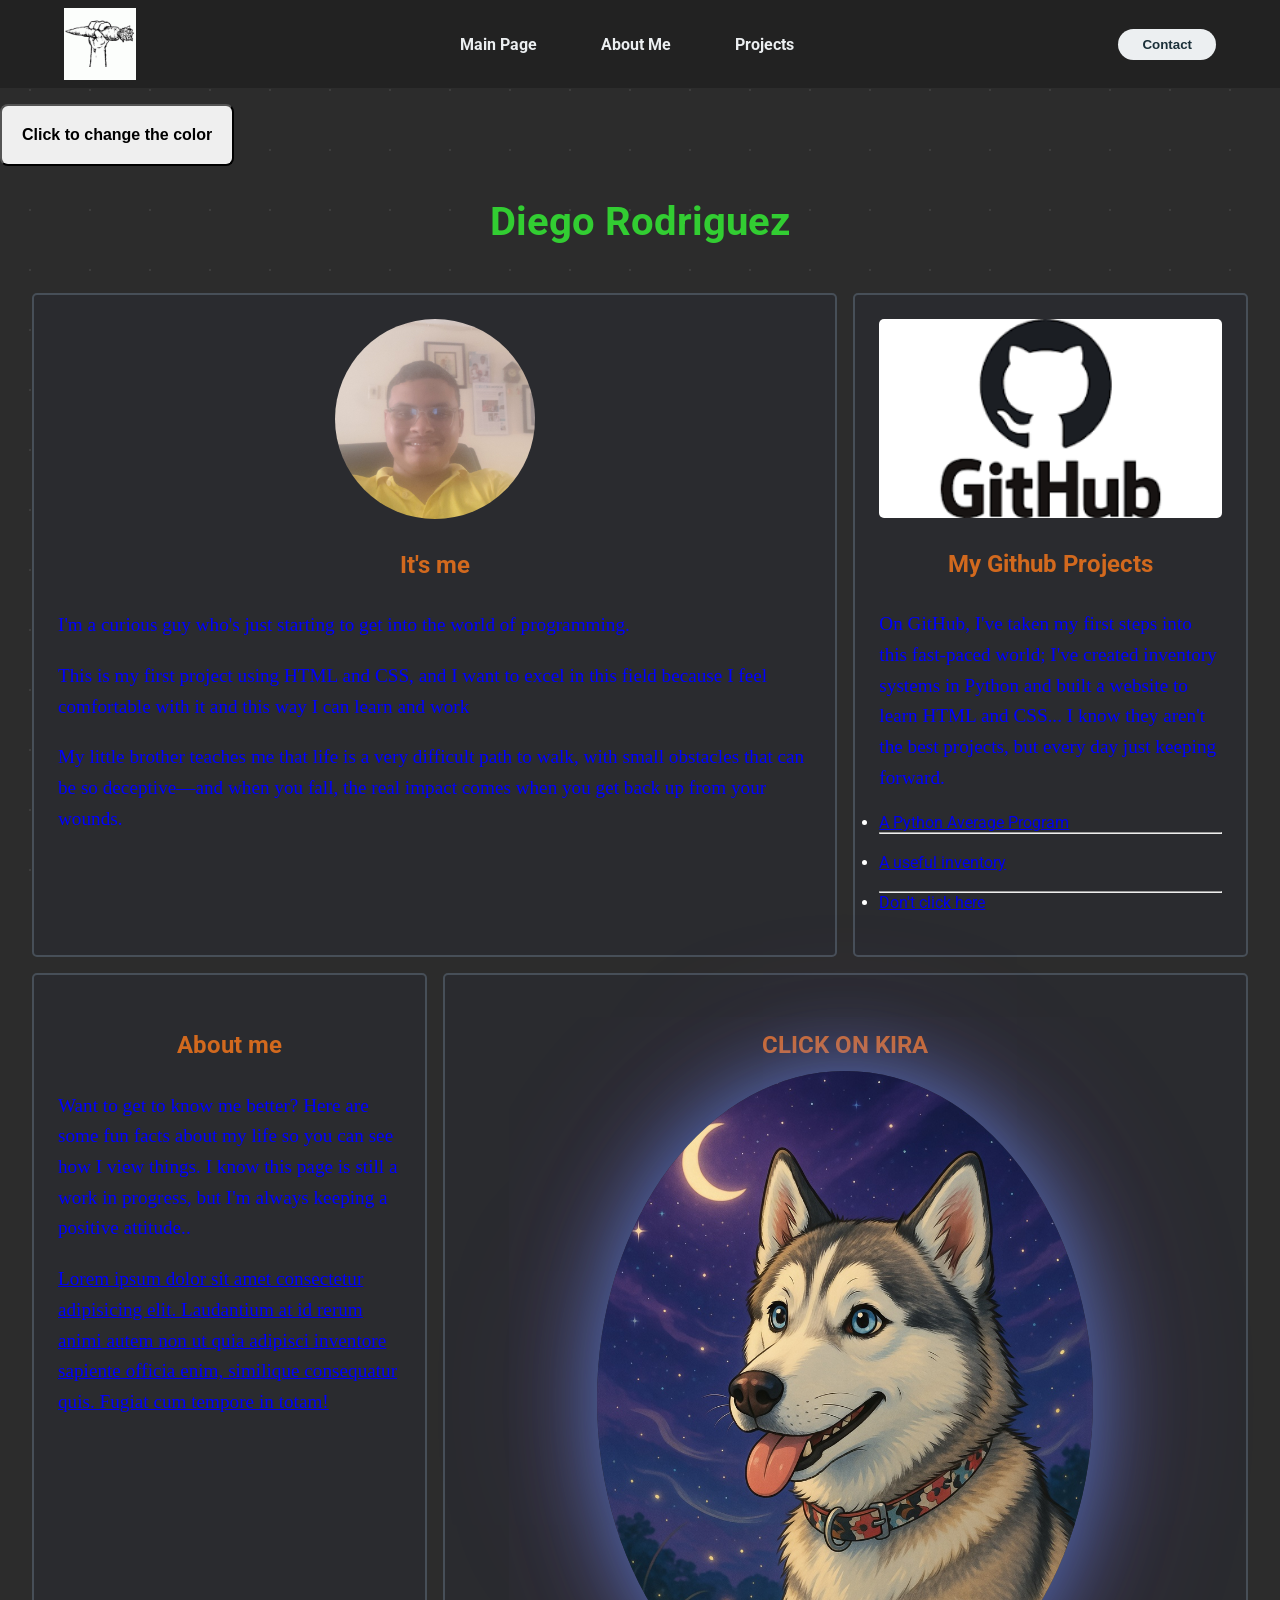
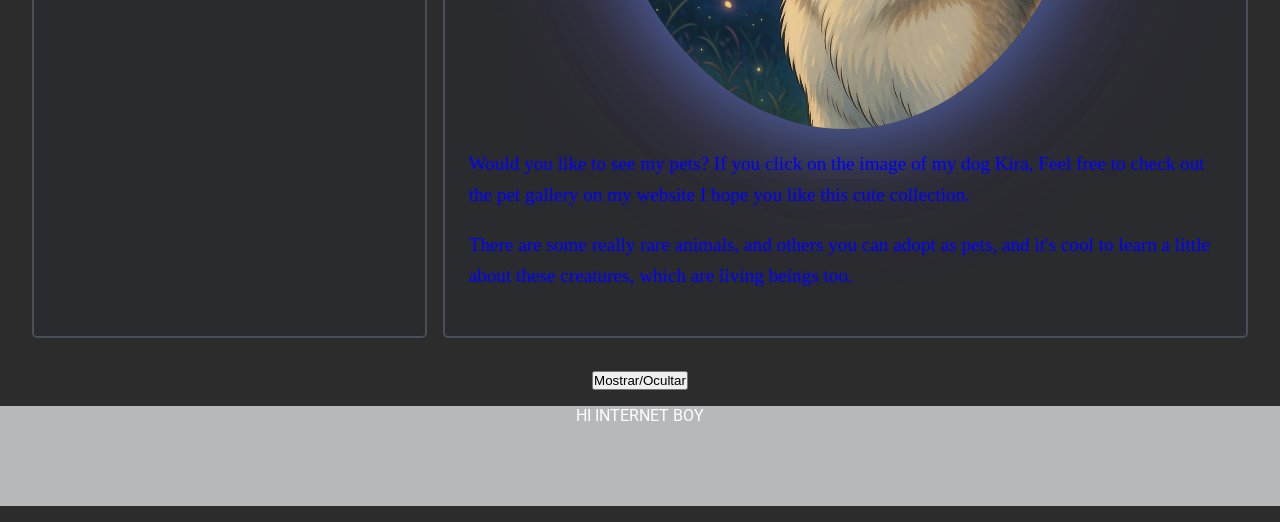
<file: index.html>
<!DOCTYPE html>
<!-- Language of the Website -->
<html lang="en">
<head>
        <!-- META -->

        <!-- Sets the character encoding for the portfolio -->
        <meta charset="UTF-8">
        <!-- Specifies the author of the website -->
        <meta name="author" content="Diego Rodriguez">
        <!-- Configures the viewport to ensure proper display on mobile devices-->
        <meta name="viewport"  content="width=device-width, initial-scale=1.0">
        <meta http-equiv="X-UA-Compatible" content="IE=edge">
        <!-- ICON -->
        <!-- Add a shortcut icon -->
        <link rel="shortcut icon" href="/src/images/kapanga.png" type="image/png">

        <!-- CSS -->
        <!-- Add mobile.css for a responsive grid layout -->
        <link rel="stylesheet" media="screen and (max-width:768px)" href="src/styles/mobile.css">
        <!-- Add a css file for background video -->
        <link rel="stylesheet" href="/src/styles/gif.css">
        <!-- Add styles.css  -->
        <link rel="stylesheet" href="/src/styles/styles.css">
        <!-- Add style.min -->
        <link rel="stylesheet" href="/src/styles/style.min.css">


        <!-- TITLE -->
        <title>Carrotsheet</title>
        <!-- JAVASCRIPT -->
        <script src="/index.js"></script>
</head>
<body>
        <header class="header">
            <div class="logo-header">
                <img src="/src/images/kapanga.png" alt="">
            </div>
            <nav class="nav-menu">
            <ul>
                <li><a href="index.html">Main Page</a></li>
                <li><a href="about-me.html" target="_blank">About Me</a></li>
                <li><a href="https://github.com/CoderKing498" target="_blank">Projects</a></li>
            </ul>
            </nav>
            <a href="contact.html" target="_blank" class="btn"><button>Contact</button></a>
        </header>
        <section>
        <video autoplay loop muted poster="/src/images/videoplayback.mp4" class="black-white">
            <source src="/src/images/videoplayback.mp4" type="video/mp4">
        </video>
        <section id="grid">
            <button class="myButton"
            onclick="cambiarColor()"
                style=
                "padding: 20px;
                font-size: 16px;
                cursor: pointer;
                font-weight: 600;
                border-radius: 8px;">
            Click to change the color
            </button>
            <div class="container">
            <h1>Diego Rodriguez</h1>
            <div class="grid-wrapper">
                <div class=" box box-1">
                    <div class="profile-photo">
                    <img src="/src/images/diego.jpg" alt="">
                    </div>
                    <h4>It's me</h4>
                    <p>I'm a curious guy who's just starting to get into the world of programming.</p>
                    <p>This is my first project using HTML and CSS, and I want to excel in this field because I feel comfortable with it and this way I can learn and work</p>
                    <p>My little brother teaches me that life is a very difficult path to walk, with small obstacles that can be so deceptive—and when you fall, the real impact comes when you get back up from your wounds.</p>
                </div>
                    <div class=" box box-2">
                        <img src="/src/images/github.png" alt="">
                        <h4>My Github Projects</h4>
                        <p>
                            On GitHub, I've taken my first steps into this fast-paced world; 
                            I've created inventory systems in Python and built a website to learn HTML and CSS... 
                            I know they aren't the best projects, but every day just keeping forward.
                        <ul>
                        <li><a href="https://github.com/CoderKing498/average-script" target="_blank">A Python Average Program</a></li>
                        <hr>
                        <br>
                        <li><a href="https://github.com/CoderKing498/CRUD_inventory_python" target="_blank">A useful inventory</a></li>
                        <br>
                        <hr>
                        <li><a href="pets.html">Don't click here</a></li>
                        </ul>
                        <br>
                    </div>
                        <div class=" box box-3">
                            <h4>About me</h4> 
                            <p>Want to get to know me better? Here are some fun facts about my life so you can see how I view things.
                                I know this page is still a work in progress,
                                but I'm always keeping a positive attitude..</p> 
                                <a href="about-me.html">  
                            <p>Lorem ipsum dolor sit amet consectetur adipisicing elit. 
                                Laudantium at id rerum animi autem non ut quia adipisci inventore sapiente officia enim, similique consequatur quis. 
                                Fugiat cum tempore in totam!</p> </a>
                        </div>
                        <div class=" box box-4">
                            <h4>CLICK ON KIRA</h4>
                            <div class="centre-img">
                            <a href="pets.html">
                            <div class="dog-photo">
                            <img src="/src/images/pets/icon kira.jpg" alt="">
                            </div>
                            </a>
                            </div>
                            <p>Would you like to see my pets? If you click on the image of my dog Kira, Feel free to check out the pet gallery on my website
                                I hope you like this cute collection.</p>
                            <p>There are some really rare animals, and others you can adopt as pets,
                                and it's cool to learn a little about these creatures, which are living beings too.</p>
                        </div>
                    </div>
                </div>
            <div class="options">
                <button id="btnShow" class="primary-btn" onclick="ShowHide()">
                    Mostrar/Ocultar
                </button>
            </div>
            <div class="container_2" class="hidden">
                <div class="overlay" onclick="ShowHide()"></div>
                HI INTERNET BOY
            </div>
        </section>
</body>
</html>
</file>
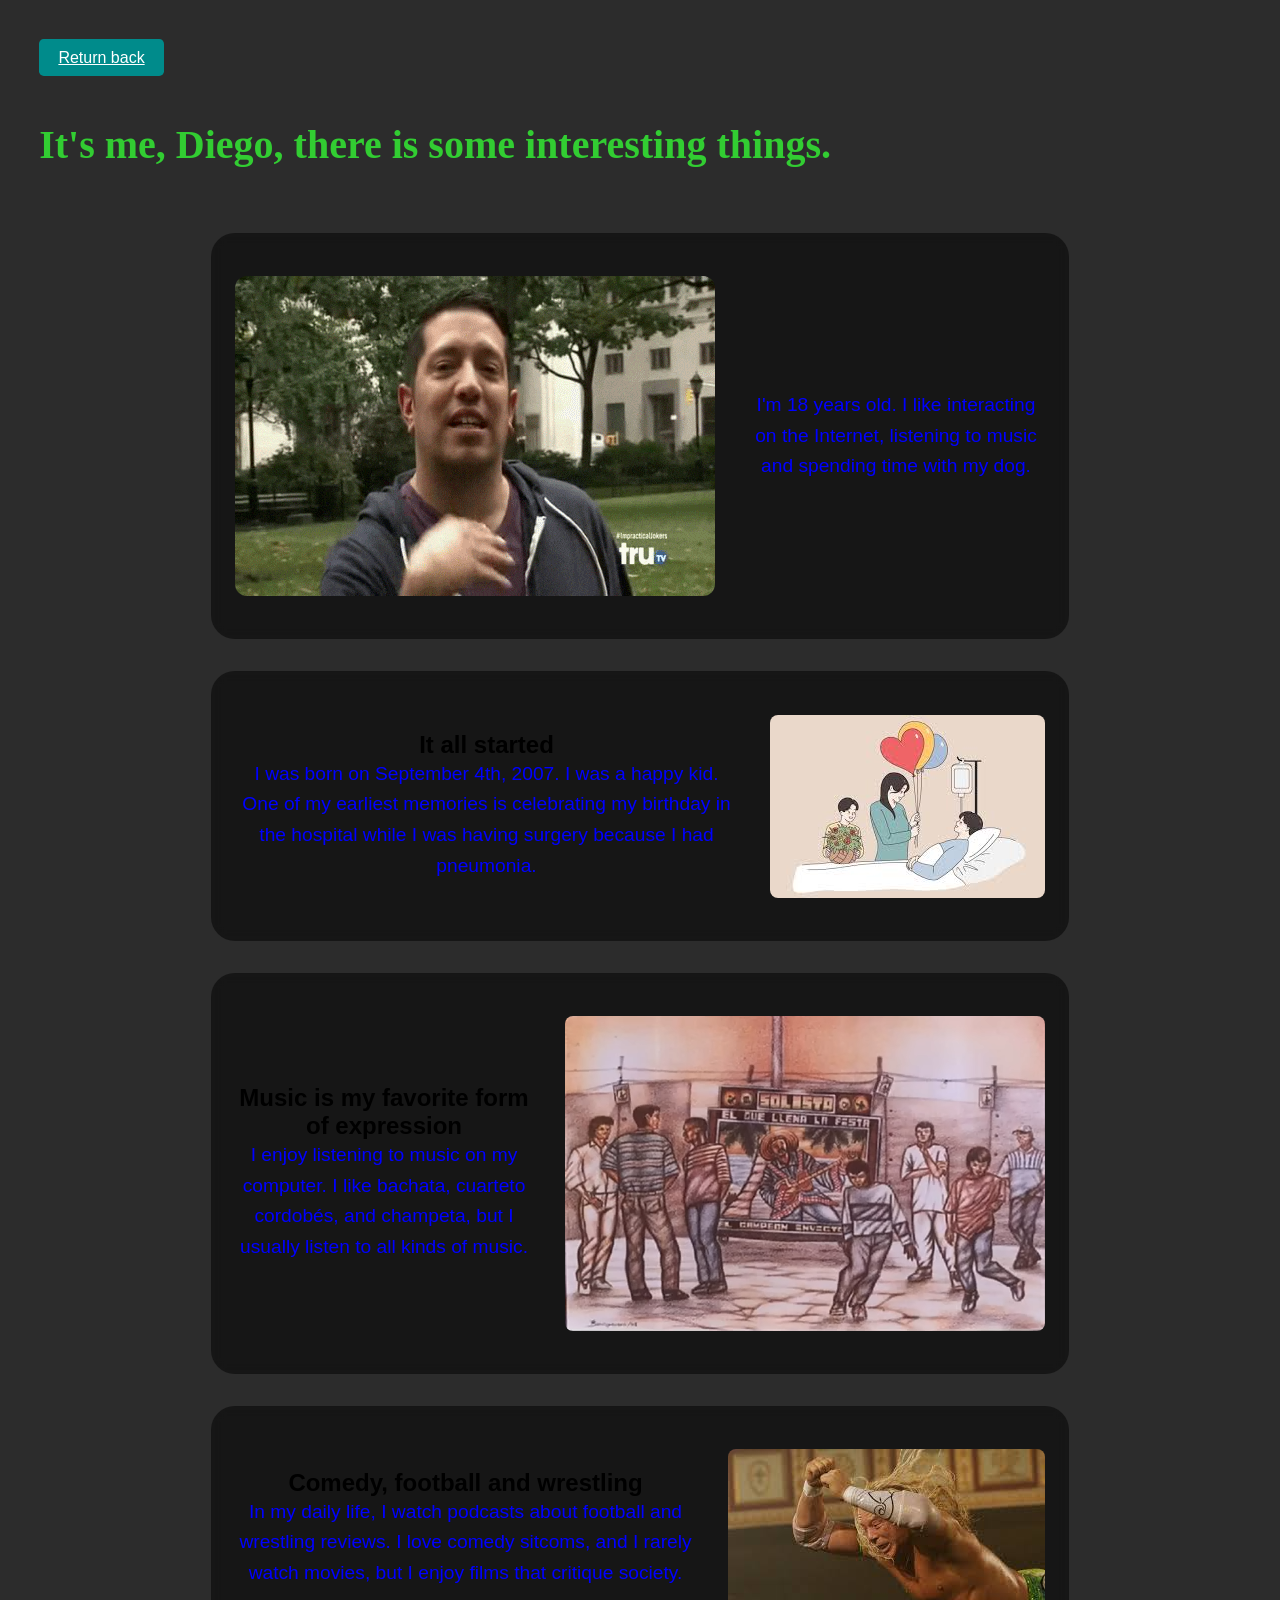
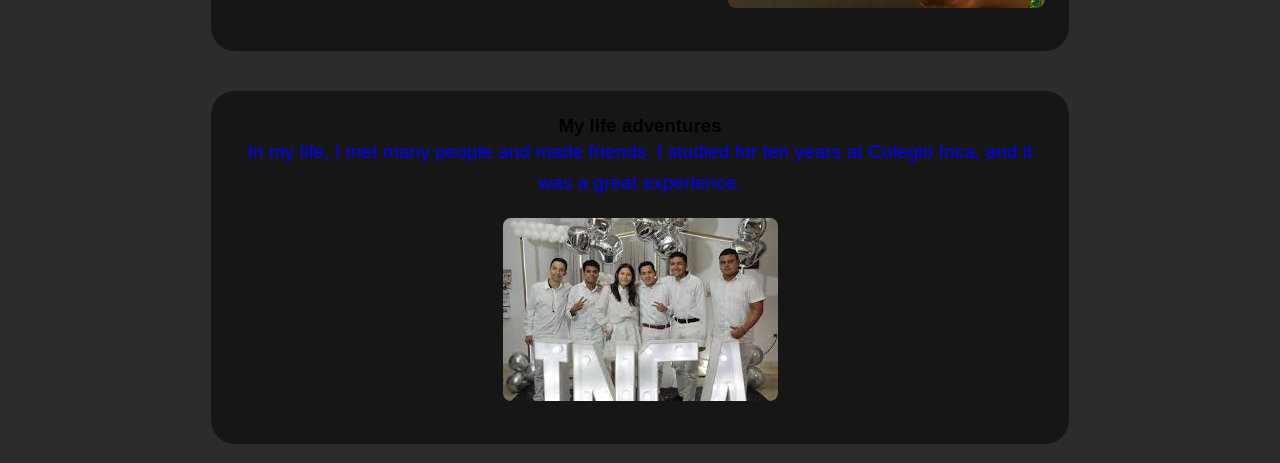
<file: about-me.html>
<!DOCTYPE html>
<!-- Language of the website -->
<html lang="en">
    <head>
        <!-- META -->
        <!-- Sets the character encoding for the portfolio -->
        <meta charset="UTF-8">
        <!-- Specifies the author of the website -->
        <meta name="author" content="Diego Rodriguez">
        <!-- Configures the viewport to ensure proper display on mobile devices-->
        <meta name="viewport"  content="width=device-width, initial-scale=1.0">
        <meta http-equiv="X-UA-Compatible" content="IE=edge">

        <!-- ICON -->
        <link rel="shortcut icon" href="/src/images/kapanga.png" type="image/png">

        <!-- CSS -->
        <!-- Add a css file for put a hilarious GIF -->
        <link rel="stylesheet" href="/src/styles/gif.css">
        <!-- Add styles.css  -->
        <link rel="stylesheet" href="/src/styles/ajstyle.css">
        <!-- Add style.min -->
        <link rel="stylesheet" href="/src/styles/style.min.css">

        <!-- TITLE-->
        <title>About me</title>
    </head>
    <body>
    <header>
        <a href="index.html" class="btn">Return back</a>
        <h1>It's me, Diego, there is some interesting things.</h1>  
    </header>
        <section class="about-container">

        <div class="about-block">
                <img src="/src/images/sal.gif" class="gif" alt="Sal Vulcano">
            <p>
                I'm 18 years old. I like interacting on the Internet, listening to music and spending time with my dog.
            </p>
        </div>




        <div class="about-block">
            <div class="text">
                <h2>It all started</h2>
                 <p>
                    I was born on September 4th, 2007. I was a happy kid.
                    One of my earliest memories is celebrating my birthday in the hospital
                    while I was having surgery because I had pneumonia.
                </p>
            </div>
            <div class="image">
                <img src="/src/images/birthday.jpg" alt="Birthday in hospital">
            </div>
            
        </div>
        

        <div class="about-block">
            <div class="text">
                <h2>Music is my favorite form of expression</h2>
                <p>
                    I enjoy listening to music on my computer. 
                    I like bachata, cuarteto cordobés, 
                    and champeta, but I usually listen to all kinds of music.
                </p>
            </div>
            <div class="image">
               <img src="/src/images/pico.png" alt="Music culture image"> 
            </div>
            
        </div>


        <div class="about-block">
            <div class="text">
                <h2>Comedy, football and wrestling</h2>
                <p>
                    In my daily life, I watch podcasts about football and wrestling reviews. 
                    I love comedy sitcoms, and I rarely watch movies, 
                    but I enjoy films that critique society.
                </p>
            </div>
            <div class="image">
                 <img src="/src/images/mickeyrouke.jpg" alt="WrestlePhoto">
            </div>
           
        </div>


        <div class="final-section">
            <div class="text">
                <h3>My life adventures</h3>
                <p>
                In my life, I met many people and made friends. 
                I studied for ten years at Colegio Inca, and it was a great experience.
                </p>
            </div>
            <div class="image">
                <img src="/src/images/mybros.jpg" class="last-img" alt="Friends from school">
            </div>
            
        </div>

        </section>

</body>
</html>
</file>
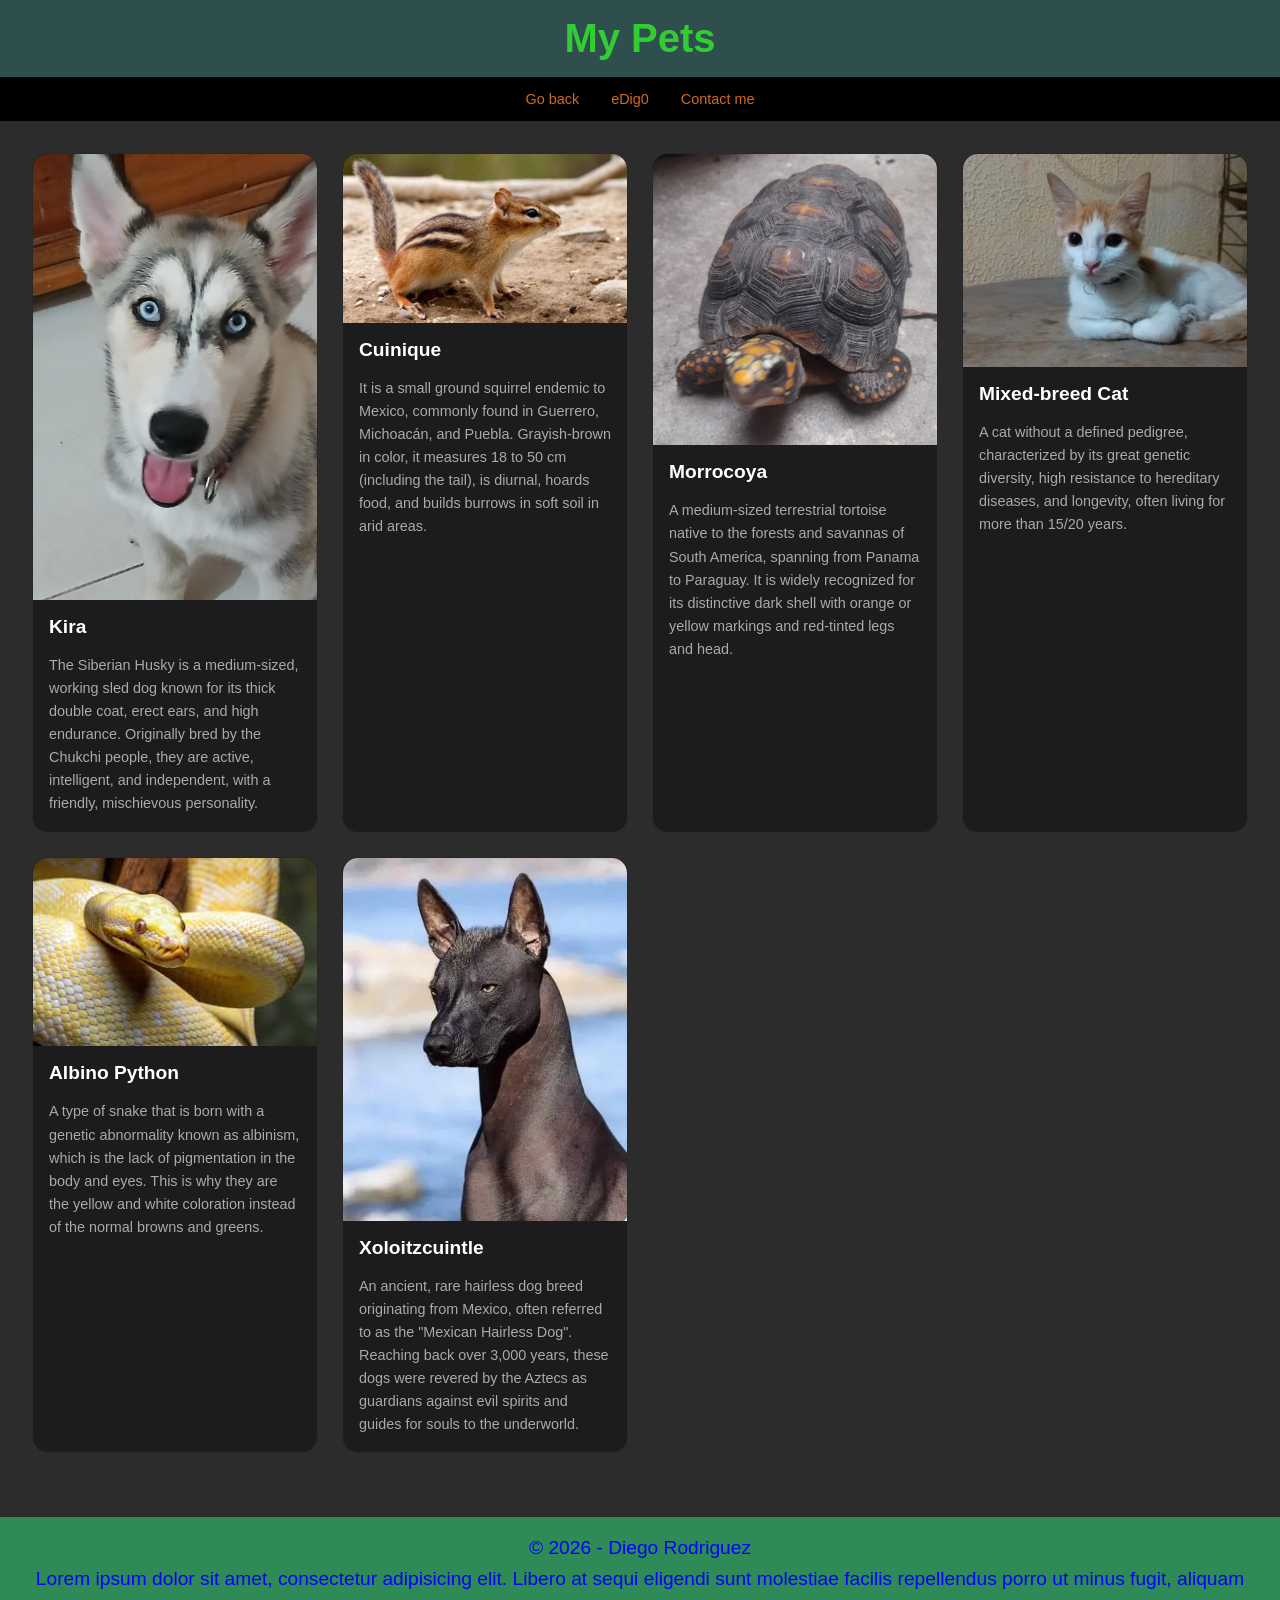
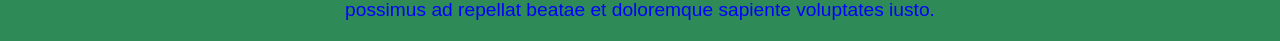
<file: pets.html>
<!DOCTYPE html>
<!-- Language of the website -->
<html lang="en">
<head>
    <!-- META -->
    <!-- Sets the character encoding for the portfolio -->
    <meta charset="UTF-8">
    <!-- Configures the viewport to ensure proper display on mobile devices-->
    <meta name="viewport" content="width=device-width, initial-scale=1.0">
    <!-- Specifies the author of the website -->
    <meta name="author" content="Diego Rodriguez">
    <meta http-equiv="X-UA-Compatible" content="IE=edge">


    <!-- CSS -->
    <!-- Add a shortcut icon -->
    <link rel="shortcut icon" href="/src/images/pets/icon kira.jpg" type="image/png">
     <!-- Add styles.css  -->
    <link rel="stylesheet" href="/src/styles/pets.css">
    <!-- Add style.min -->
    <link rel="stylesheet" href="/src/styles/style.min.css">
    
    <!-- TITLE -->
    <title>Pet's Web</title>
</head>
<body>
   <header>
    <h1>My Pets</h1>
    <nav>
        <ul>
            <li><a href="index.html">Go back</a></li>
            <li><a href="about-me.html">eDig0</a></li>
            <li><a href="contact.html">Contact me</a></li>
        </ul>
    </nav>
</header>

<section class="gallery">
    
    <div class="pet-card">
        <img src="/src/images/pets/kira.jpeg" alt="Siberian Husky">
        <h2>Kira</h2>
        <p>
            The Siberian Husky is a medium-sized, working sled dog known for its thick double coat, erect ears, and high endurance. 
            Originally bred by the Chukchi people, they are active, intelligent, and independent, with a friendly, mischievous personality.
        </p>
    </div>

    <div class="pet-card">
        <img src="/src/images/pets/Cuinique.jpg" alt="Cuinique">
        <h2>Cuinique</h2>
        <p>
            It is a small ground squirrel endemic to Mexico, commonly found in Guerrero, Michoacán, and Puebla. 
            Grayish-brown in color, it measures 18 to 50 cm (including the tail), is diurnal, hoards food, and builds burrows in soft soil in arid areas.
        </p>
    </div>

    <div class="pet-card">
        <img src="/src/images/pets/Magnolia.jpg" alt="Morrocoya">
        <h2>Morrocoya</h2>
        <p>
            A medium-sized terrestrial tortoise native to the forests and savannas of South America, spanning from Panama to Paraguay.
            It is widely recognized for its distinctive dark shell with orange or yellow markings and red-tinted legs and head.
        </p>
    </div>

    <div class="pet-card">
        <img src="/src/images/pets/Mixed-breed cat.png" alt="Mixed-breed cat">
        <h2>Mixed-breed Cat</h2>
        <p>
             A cat without a defined pedigree, characterized by its great genetic diversity,
                high resistance to hereditary diseases, and longevity, 
                often living for more than 15/20 years. 
        </p>
    </div>

    <div class="pet-card">
        <img src="/src/images/pets/albinopython.jpg" alt="Albino Python">
        <h2>Albino Python</h2>
        <p>
            A type of snake that is born with a genetic abnormality known as albinism, which is the lack of pigmentation in the body and eyes. 
            This is why they are the yellow and white coloration instead of the normal browns and greens.
        </p>
    </div>

    <div class="pet-card">
        <img src="/src/images/pets/XOLO.jpeg" alt="XOLO">
        <h2>Xoloitzcuintle</h2>
        <p>
            An ancient, rare hairless dog breed originating from Mexico, often referred to as the "Mexican Hairless Dog". 
            Reaching back over 3,000 years, these dogs were revered by the Aztecs as guardians against evil spirits 
            and guides for souls to the underworld.
        </p>
    </div>

</section>

<footer>
    <p>© 2026 - Diego Rodriguez</p>
    <p>Lorem ipsum dolor sit amet, consectetur adipisicing elit. 
        Libero at sequi eligendi sunt molestiae facilis repellendus porro ut minus fugit, 
        aliquam possimus ad repellat beatae et doloremque sapiente voluptates iusto.
    </p>
</footer>

</body>
</html>
</file>
<file: src/styles/mobile.css>
/* GRID */
.grid-wrapper{
    grid-template-columns: repeat(1,1fr);
}
.box-1,
.box-2,
.box-3,
.box-4{
    grid-column: 1;
}
.box-1{
    grid-row: 1
}
.box-2{
    grid-row: 2
}
.box-3{
    grid-row: 3
}
.box-4{
    grid-row: 4
}
</file>
<file: src/styles/gif.css>
/* ADD GIF */
.gif{
    width: 100%;
    max-width: 100%;
    height: auto;
    border-radius: 12px;
}
/* ADD VIDEOPLAYBLACK */
.black-white {
    position: fixed;
    right: 0;
    bottom: 0;
    min-width: 100%;
    min-height: 100%;
    z-index: -100; /* Asegura que esté detrás del contenido */
    object-fit: cover; /* Ajusta el video para cubrir el área */
}
</file>
<file: src/styles/styles.css>
@import url('https://fonts.googleapis.com/css2?family=Roboto:wght@500&display=swap');

/* RESET */
*{
    margin: 0;
    padding: 0;
    box-sizing: border-box;
}
/* BODY  */
html{
    font-size: 100%;
}
body{
    background-color: #2c2c2c;
    font-family:'Roboto', sans-serif, monospace;
    color: #fff;
}
/* RESPONSIVE IMAGES */
img{
    max-width: 100%;
    height: auto;
    display: block;
}
/* HEADER */
.header{
    display: flex;
    justify-content: space-between;
    align-items: center;
    padding: 1rem 5%;
    background: #222;
}
.logo-header img{
    height: 4rem;
    width: auto;
    transition: all 0.3s;
}
.logo-header{
    cursor: pointer;
}
.logo-header img:hover{
    transform: scale(1,2);
}
.header .nav-menu ul{
    display: flex;
    gap: 1.5rem;
}
.header .nav-menu{
    list-style: none;
}
.header .nav-menu li{
    display: inline-block;
    padding: 0 1.25rem;
}
.header .nav-menu li:hover{
    transform: scale(1,1);
}
.header .nav-menu a{
    font-size: 1rem;
    color: #eceff1;
    text-decoration: none;
}
.header .nav-menu li a:hover{
    color: #ffbc0f;
}
.header .btn button{
    font-weight: 44rem;
    color: #1b3039;
    padding: 0.5rem 1.5rem;
    background-color: #eceff1;
    border: none;
    border-radius: 2rem;
    cursor: pointer;
    transition: all 0.3s ease 0s;
}
.header .btn button:hover{
    background-color: #e2f1f8;
    color: rebeccapurple;
    transform: scale(1,1);
}

h1{
    font-size: 2.5rem;
    text-align: center;
    color: limegreen;
    margin: 1rem 0;
}
h4{
    font-size: 1.5rem;
    text-align: center;
    color: chocolate;
}
p{
    font-size: 1rem;
    margin: 1.25rem 0;
    line-height: 1.6;
}
/* Utility Classes */
.container{
    margin: auto;
    max-width: 82rem;
    overflow: auto;
    padding: 1rem;
}
/* PHOTOS*/
.profile-photo{
    max-width: 12.5rem;
    aspect-ratio: 1/1;
    height: auto;
    border-radius: 50%; 
    overflow: hidden;  
    margin: auto; 
    display: flex;
    justify-content: center;
    align-items: center;   
}
.profile-photo img{
    object-fit: cover;
    width: 100%;
    height: 100%;
}
.dog-photo{
    max-width: 19rem;
    margin: auto;
    border-radius: 50%;
    box-shadow:
    0 0 80px rgba(100,150,255,0.6),
    0 0 160px rgba(150,100,255,0.3);
    overflow: hidden;
    transition: transform 0.3s;
}
.dog-photo:hover{
    transform: scale(1.05);
}
.dog-photo::before{
    content: '';
    position: absolute;
    top: 0;
    left: 0;
    width: 100%;
    height: 100%;
    background: radial-gradient(circle, rgba(255,255,255,0.08) 1px, transparent 1px);
    background-size: 3.75rem 3.75rem;
    pointer-events: none;
    z-index: -1;
}
/* GRID LAYOUT */
#grid{
    padding: 1.3rem 0;
}
.grid-wrapper{
    padding: 1.3rem 0;
    display: grid;
    grid-template-columns: repeat(3,1fr);
    grid-auto-rows: minmax(6.25rem,auto);
    gap: 1.25rem;
}
.box img{
    width: 100%;
    height: auto;
    border-radius: 0.6rem;
}
.box{
  background:#2a2b2f;
  padding: 1.5rem;
  border: 0.5rem #474f58;
  border-radius: 0.3rem;
}
.box h4{
    padding-top: 2rem;
    padding-bottom: 0.7rem;
} 
/* GRID POSITIONS DESKTOP */
.box-1{
    grid-column: 1/3;
    grid-row: 1;
}
.box-2{
    grid-column: 3;
    grid-row: 1;
}
.box-3{
    grid-column: 1;
    grid-row: 2;
}
.box-4{
    grid-column: 2/4;
    grid-row: 2;
}
.container_2{
    background-color: rgb(182,184,185);
    height: 6.25rem;
    text-align: center;

    /* VISIBLE */
    opacity: 1;
    transform: translateY(0);
    visibility: visible;

    transition: 
        opacity 0.4s ease,
        transform 0.4s ease,
        visibility 0.4s;
}
.overlay{
    position: fixed;
    top: 0;
    left: 0;
    width: 100%;
    height: 100%;

    background: rgba(0,0,0,0.5);

    opacity: 0;
    visibility: hidden;
    transition: all 0.4s cubic-bezier(0.25, 0.8, 0.25, 1);
}

/* ACTIVE */
.overlay.active{
    opacity: 1;
    visibility: visible;
}

/* HIDDEN */
.container_2.hidden{
    opacity: 0;
    transform: translateY(100px); /* baja como menú móvil */
    visibility: hidden;
}
.options{
    text-align: center;
    display: inline-block;
    width: 100%;
    margin-top: 1rem;
    margin-bottom: 1rem;
}
/* HEADING AND PARAGRAPH */
h1{
    color: limegreen;
    display: grid;
    place-items: center;   
}
p{
    color:rgb(0, 0, 255)
}
p{
    font-family: Georgia, 'Times New Roman', Times, serif;
    font-size: 25px;
}
h4{
    color: chocolate;
    display: grid;
    place-items: center;
}
/* IMAGES */
.card img{
    width: 100%;
    height: auto;
    object-fit: cover;
}

.centre-img{
    display: flex;
    justify-content: center;
    align-items: center;
    height: auto;
}
@media (max-width: 1024px){
    .grid-wrapper{
        grid-template-columns: repeat(2,1fr);
    }
    .box-1,
    .box-2,
    .box-3,
    .box-4{
        grid-column: auto;
    }
}
@media (max-width: 768px){
    .grid-wrapper{
        grid-template-columns: 1fr;
    }
    img{
        width: 15rem;
    }
    .header{
        flex-direction: column;
        gap: 1rem;
    }
}
</file>
<file: src/styles/ajstyle.css>
/* ADD BACKGROUND IMAGE */
body{
    background-image: url(/src/images/descarga.jpg);
    background-size: cover;
    background-repeat: no-repeat;
    background-position: center;
    background-attachment: fixed;
    margin: 0;
    padding: 0;
    color: #fff;
}
/* HEADER */
header{
    display: flex;
    flex-direction: column;
    align-items: flex-start;
    padding: 1.25rem;
}
/* BODY */
h1{
    font-family: 'Times New Roman', Times, serif;
    font-size: clamp(1.8rem, 4vw, 2.9rem);
    margin: 0.6rem 1.2rem;
}
p{
    font-size: clamp(1rem, 2vw, 1.2rem);
    line-height: 1.6;
}
/* BUTTON */
.btn {
    display: inline-block;
    padding: 0.6rem 1.2rem;
    background-color: darkcyan;
    color: white;
    border-radius: 0.3rem;
    margin: 1.2rem;
}
/* Hover */
.btn:hover {
    background-color: darkgreen;
}
/* SECTION */
section{
    max-width: 56rem;
    margin: 0 auto;
    padding: 1.2rem;
    text-align: center;
}
/* RESPONSIVE IMAGES */
img{
    max-width: 100%;
    height: auto;
    display: block;
    margin: 1.2rem auto;
    border-radius: 0.5rem;
}
/* FINAL SECTION */
.final-section{
    background: rgba(0,0,0,0.5);
    padding: 1.5rem;
    border-radius: 1.5rem;
    backdrop-filter: blur(0.4rem);
    text-align: center;
    margin-top: 2.5rem;
}
.final-section p{
  max-width: 50rem;
  margin: 0 auto;
}
/* CONTAINER */
.about-container{
    max-width: 56rem;
    margin: auto;
    padding: 1.2rem;
}

/* BLOCKS */
.about-block{
    background: rgba(0,0,0,0.5);
    padding: 1.5rem;
    border-radius: 1.5rem;
    backdrop-filter: blur(0.4rem);
    display: flex;
    align-items: center;
    gap: 2rem;
    margin-bottom: 2rem;
}

/* TEXT */
.text{
    flex: 1;
    color: black;
}
/* TABLET */
@media (max-width: 768px){

    .about-block{
        flex-direction: column; 
        text-align: center;
    }
    header{
        align-items: center;
    }
}
/* MOBILE */
@media (max-width: 425px){

    h1{
        font-size: 1.5rem;
        text-align: center;
    }

    p{
        font-size: 0.95rem;
    }
}
</file>
<file: src/styles/pets.css>
/* RESET */
*{
    margin: 0;
    padding: 0;
    box-sizing: border-box;
}

/* BASE */
body{
    font-family: Arial, sans-serif;
    background: #0f0f10;
    color: #fff;
    margin: 0;
}

/* HEADER */
h1{
    text-align: center;
    padding: 1.5rem;
    background-color: darkslategrey;
    font-size: 2rem;
}

nav ul{
    display: flex;
    justify-content: center;
    gap: 2rem;
    list-style: none;
    margin: 0;
    background-color: black;
    padding: 0.8rem;
}

nav a{
    color: chocolate;
    text-decoration: none;
    font-size: 0.9rem;
    transition: color 0.3s;
}

nav a:hover{
   color: brown;
}

/* GRID MODERNO */
.gallery{
    display: grid;
    grid-template-columns: repeat(auto-fit, minmax(16rem, 1fr));
    gap: 1.5rem;
    padding: 2rem;
}

/* CARD */
.pet-card{
    background: #1c1c1e;
    border-radius: 1rem;
    overflow: hidden;
    transition: all 0.3s ease;
    border: 0.063rem solid rgba(255,255,255,0.05);
}

/* HOVER PRO */
.pet-card:hover{
    transform: translateY(-0.5rem) scale(1.03);
    box-shadow: 0 1.25rem 2.5rem rgba(0,0,0,0.6);
}

/* IMAGE */
img{
    max-width: 100%;
    height: auto;
    display: block;
}
.pet-card img{
    width: 100%;
    height: auto;
    object-fit: cover;
}

/* TEXT */
.pet-card h2{
    font-size: 1.2rem;
    margin: 1rem;
}

.pet-card p{
    font-size: 0.9rem;
    margin: 0 1rem 1rem;
    color: #aaa;
}

/* FOOTER */
footer{
    text-align: center;
    padding: 1rem;
    background: seagreen;
    margin-top: 2rem;
}
/* DESKTOP */

/* TABLET */
@media (max-width: 1024px){
    .gallery{
        grid-template-columns: repeat(3,1fr);
    }
}
/* MOBILE */
@media (max-width: 768px){
    nav ul{
        flex-direction: column;
        align-items: center;
        gap: 0.5rem;
    }
    .gallery{
        grid-template-columns: repeat(2,1fr);
    }
}
</file>
<file: src/styles/style.min.css>
*{margin:0;padding:0;box-sizing:border-box}body{font-family:Roboto,Arial,sans-serif;background:#2c2c2c;color:#fff}img{max-width:100%;height:auto;display:block}h1{font-size:clamp(1.8rem,4vw,2.5rem);text-align:center;padding:1rem 0;color:limegreen}h4{text-align:center;color:chocolate}p{font-size:clamp(1rem,2vw,1.2rem);line-height:1.6;color:#00f}.header{background:#222;display:flex;justify-content:space-between;align-items:center;padding:.5rem 5%;flex-wrap:wrap}.logo-header img{height:4.5rem;transition:.3s}.logo-header img:hover{transform:scale(1.1)}.nav-menu{display:flex;gap:1.5rem}.nav-menu a{font-weight:700;color:#eceff1}.nav-menu a:hover{color:#ffbc0f}.btn button{font-weight:700;color:#1b3039;padding:.5rem 1.2rem;background:#eceff1;border:none;border-radius:50px;cursor:pointer;transition:.3s}.btn button:hover{background:#e2f1f8;color:rebeccapurple}.container{max-width:1300px;margin:auto;padding:0 1rem}.dog-photo{width:100%;max-width:31rem;border-radius:50%;margin:auto;display:block;transition:.3s}.dog-photo:hover{transform:scale(1.05)}#grid{padding:1rem 0}.grid-wrapper{display:grid;grid-template-columns:repeat(3,1fr);gap:1rem;padding:1rem}.box{background:#2a2b2f;padding:1.5rem;border:2px solid #474f58;border-radius:5px;transition:.3s}.box:hover{transform:translateY(-5px);box-shadow:0 10px 20px rgba(0,0,0,.4)}.box img{border-radius:5px}.gallery-grid{display:grid;grid-template-columns:repeat(4,1fr);gap:1rem;padding:1rem}.gallery-grid img{border-radius:10px}@media(max-width:1024px){.grid-wrapper{grid-template-columns:repeat(2,1fr)}.gallery-grid{grid-template-columns:repeat(3,1fr)}}@media(max-width:768px){.header{flex-direction:column;gap:1rem}.nav-menu{flex-direction:column;align-items:center}.grid-wrapper{grid-template-columns:1fr}.gallery-grid{grid-template-columns:repeat(2,1fr)}}@media(max-width:480px){h1{font-size:1.5rem}.container{padding:0 .8rem}}
</file>
